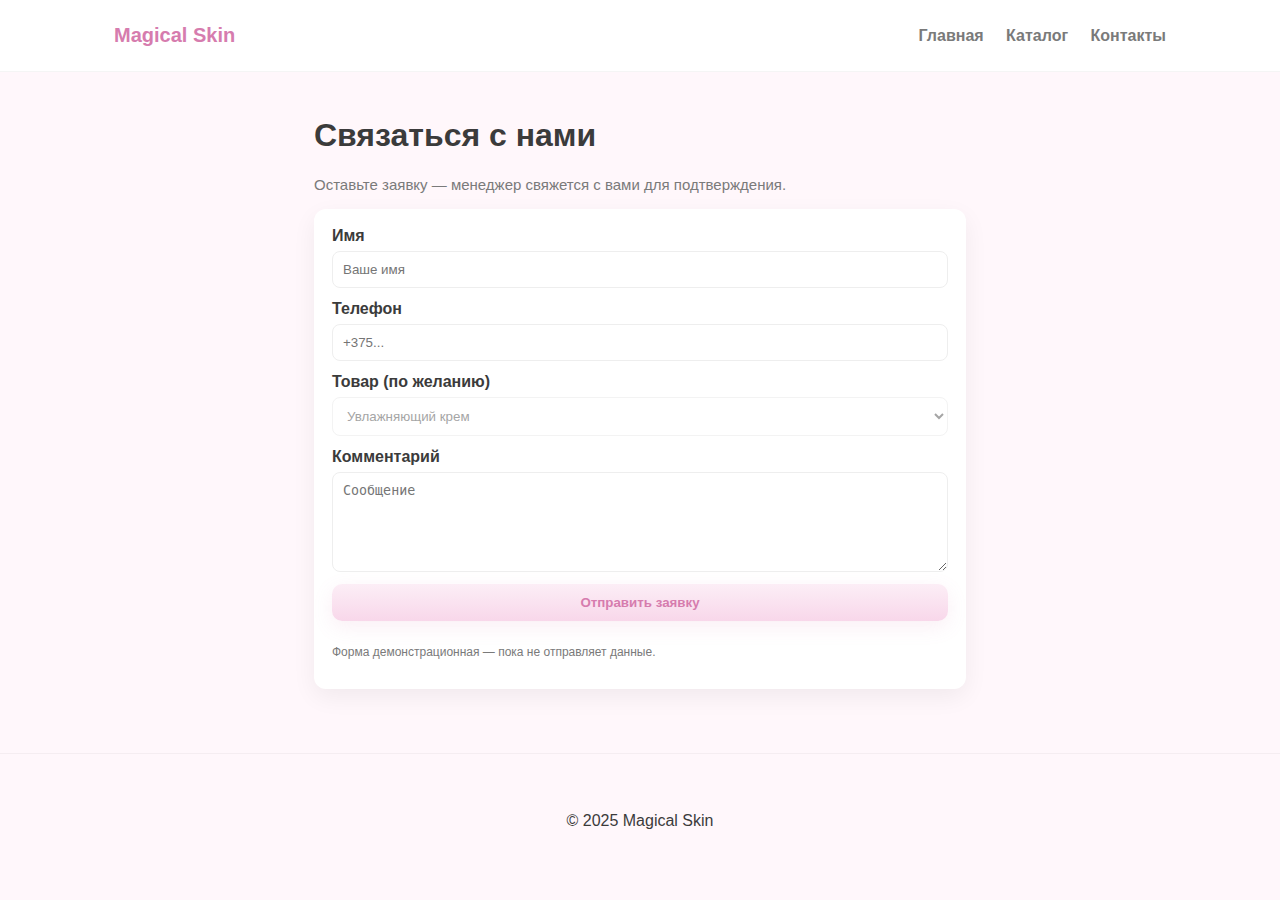
<file: contacts.html>
<!doctype html>
<html lang="ru">
<head>
<meta charset="utf-8">
<meta name="viewport" content="width=device-width,initial-scale=1">
<title>Контакты — Magical Skin</title>
<link rel="stylesheet" href="style.css">
</head>
<body>
<header class="site-header">
  <div class="container">
    <a class="logo" href="index.html">Magical Skin</a>
    <nav>
      <a href="index.html">Главная</a>
      <a href="catalog.html">Каталог</a>
      <a href="contacts.html">Контакты</a>
    </nav>
  </div>
</header>

<main>
  <section class="container contact">
    <h1>Связаться с нами</h1>
    <p class="lead">Оставьте заявку — менеджер свяжется с вами для подтверждения.</p>

    <form class="contact-form" onsubmit="return false;">
      <label>Имя
        <input type="text" placeholder="Ваше имя" disabled>
      </label>

      <label>Телефон
        <input type="text" placeholder="+375..." disabled>
      </label>

      <label>Товар (по желанию)
        <select disabled>
          <option>Увлажняющий крем</option>
          <option>Очищающая пенка</option>
          <option>Питательная маска</option>
          <option>Гель для умывания</option>
        </select>
      </label>

      <label>Комментарий
        <textarea placeholder="Сообщение" disabled></textarea>
      </label>

      <button class="btn" disabled>Отправить заявку</button>
      <p class="muted small">Форма демонстрационная — пока не отправляет данные.</p>
    </form>
  </section>
</main>

<footer class="site-footer">
  <div class="container">
    <p>© 2025 Magical Skin</p>
  </div>
</footer>
</body>
</html>
</file>
<file: style.css>
:root{
  --bg: #fff7fb;
  --accent: #fceef6;
  --accent-2: #f8d7ea;
  --text: #3b3b3b;
  --muted: #7a7a7a;
  --pink: #d67cae;
}

*{box-sizing:border-box}
body{
  margin:0;
  font-family: "Helvetica Neue", Arial, sans-serif;
  background:var(--bg);
  color:var(--text);
  -webkit-font-smoothing:antialiased;
  -moz-osx-font-smoothing:grayscale;
}

/* container */
.container{
  max-width:1100px;
  margin:0 auto;
  padding:24px;
}

/* header */
.site-header{
  background:linear-gradient(90deg, #ffffff, #fff);
  border-bottom:1px solid rgba(0,0,0,0.04);
}
.site-header .container{
  display:flex;
  align-items:center;
  justify-content:space-between;
}
.logo{
  font-weight:700;
  color:var(--pink);
  text-decoration:none;
  font-size:20px;
}
.site-header nav a{
  margin-left:18px;
  text-decoration:none;
  color:var(--muted);
  font-weight:600;
}
.site-header nav a:hover{color:var(--pink)}

/* hero */
.hero-text{
  text-align:center;
  padding:48px 0;
}
.hero-text h1{
  margin:0 0 12px 0;
  font-size:32px;
  color:var(--pink);
}
.lead{color:var(--muted); font-size:15px; margin-bottom:16px}
.btn{
  display:inline-block;
  background:linear-gradient(180deg,var(--accent),var(--accent-2));
  border:none;
  padding:11px 18px;
  border-radius:10px;
  color:var(--pink);
  text-decoration:none;
  font-weight:700;
  box-shadow:0 6px 20px rgba(214,124,174,0.12);
}

/* grid */
.grid{
  display:grid;
  grid-template-columns:repeat(auto-fit,minmax(220px,1fr));
  gap:18px;
  margin-top:18px;
}

/* card */
.card{
  background:#fff;
  border-radius:12px;
  padding:12px;
  box-shadow:0 6px 18px rgba(0,0,0,0.06);
  text-align:center;
}
.card img{
  width:100%;
  height:180px;
  object-fit:cover;
  border-radius:10px;
  margin-bottom:10px;
}
.card h3{margin:6px 0}
.muted{color:var(--muted)}
.price{color:var(--pink); font-weight:800; margin-top:8px}

/* product page */
.product{
  display:grid;
  grid-template-columns:1fr 1fr;
  gap:24px;
  align-items:start;
  margin-top:24px;
}
.product-gallery img{
  width:100%;
  border-radius:12px;
  box-shadow:0 10px 30px rgba(0,0,0,0.06);
}
.product-info h1{color:var(--pink); margin-top:0}
.price.big{font-size:26px; color:var(--pink); margin:12px 0}

/* actions */
.actions{margin-top:18px; display:flex; gap:12px; align-items:center}
.link{color:var(--muted); text-decoration:none}
.link:hover{text-decoration:underline}

/* contacts */
.contact{max-width:700px}
.contact-form{display:grid; gap:12px; background:#fff; padding:18px; border-radius:12px; box-shadow:0 8px 24px rgba(0,0,0,0.06)}
.contact-form label{display:flex; flex-direction:column; font-weight:600}
.contact-form input, .contact-form select, .contact-form textarea{
  padding:10px; border-radius:8px; border:1px solid #eee; margin-top:6px; background:linear-gradient(180deg,#fff,#fff);
}
.contact-form textarea{min-height:100px; resize:vertical}
.small{font-size:12px; color:var(--muted)}

/* footer */
.site-footer{padding:18px 0; margin-top:40px; border-top:1px solid rgba(0,0,0,0.04); text-align:center}

/* responsive */
@media(max-width:800px){
  .product{grid-template-columns:1fr; padding-bottom:40px}
  .card img{height:160px}
  .hero-text h1{font-size:24px}
}
</file>
